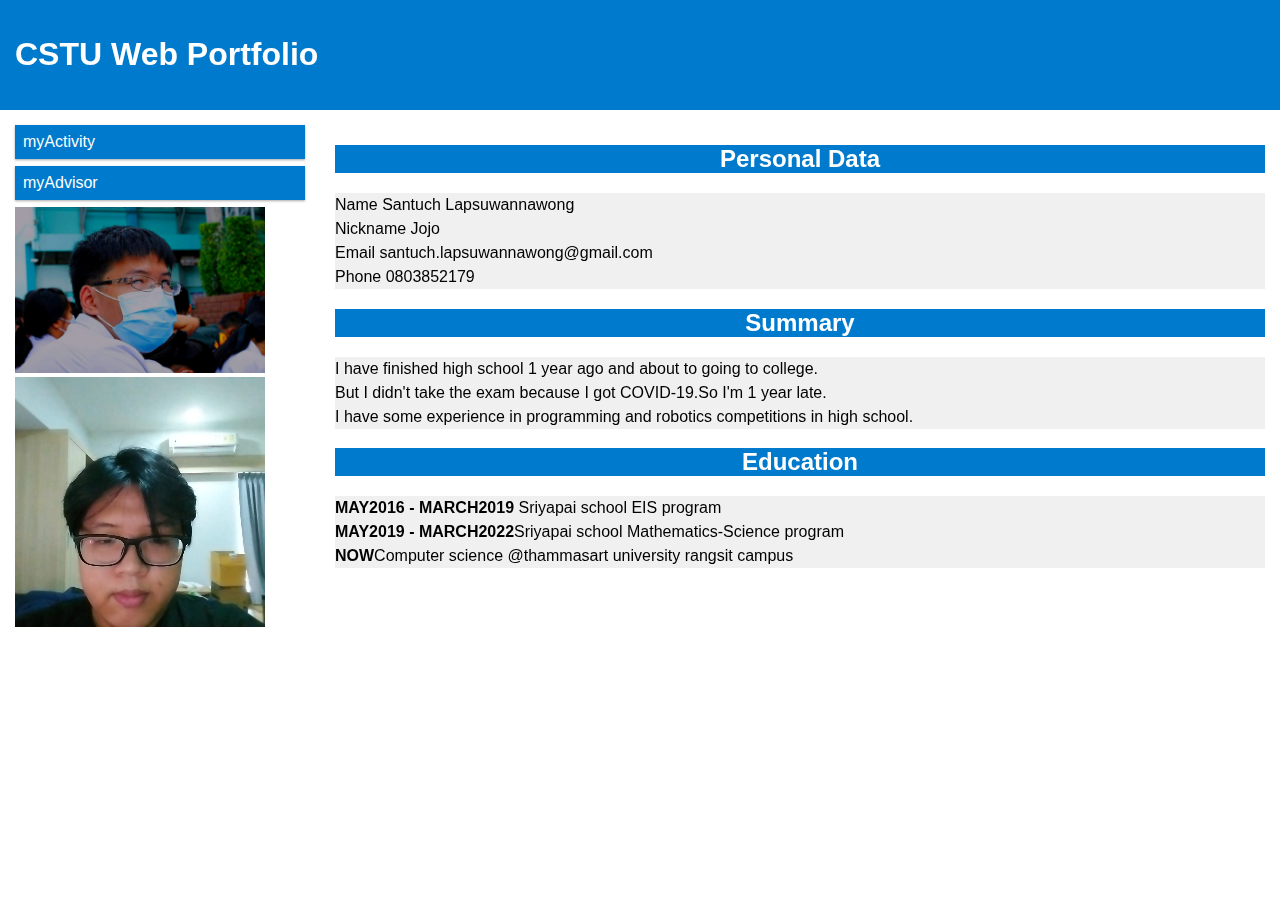
<file: index.html>
<!DOCTYPE html>
<html>
<head>
<meta name="viewport" content="width=device-width, initial-scale=1.0">
<link rel="stylesheet" href="CSS/webusingmq.css">
</head>
<body>

<div class="header">
  <h1>CSTU Web Portfolio</h1>
</div>

<div class="row">
  <div class="col-3 menu">
    <ul>
        <li><a href="html/myActivity.html">myActivity</a></li>
        <li><a href="html/myAdvisor.html">myAdvisor</a></li>
        <img src="image/self.jpg" alt="PROFILE PIC" width="250px"></img>
        <video src="VDO/selfintroducing.mp4" height="250px"></video>
    </ul>
</div>

<div class="col-9">
        <h2>Personal Data</h2> <p>Name Santuch Lapsuwannawong<br>Nickname Jojo<br>Email santuch.lapsuwannawong@gmail.com <br>Phone 0803852179</p>
        <h2>Summary</h2><p>I have finished high school 1 year ago and about to going to college.<br>But I didn't take the exam because I got COVID-19.So I'm 1 year late.<br> I have some experience in programming and robotics competitions in high school.</p>
        <h2>Education</h2><p><strong>MAY2016 - MARCH2019  </strong>Sriyapai school EIS program <br><strong>MAY2019 - MARCH2022</strong>Sriyapai school Mathematics-Science program <br><strong>NOW</strong>Computer science @thammasart university rangsit campus <br></p>
</div>

</body>
</html>
</file>
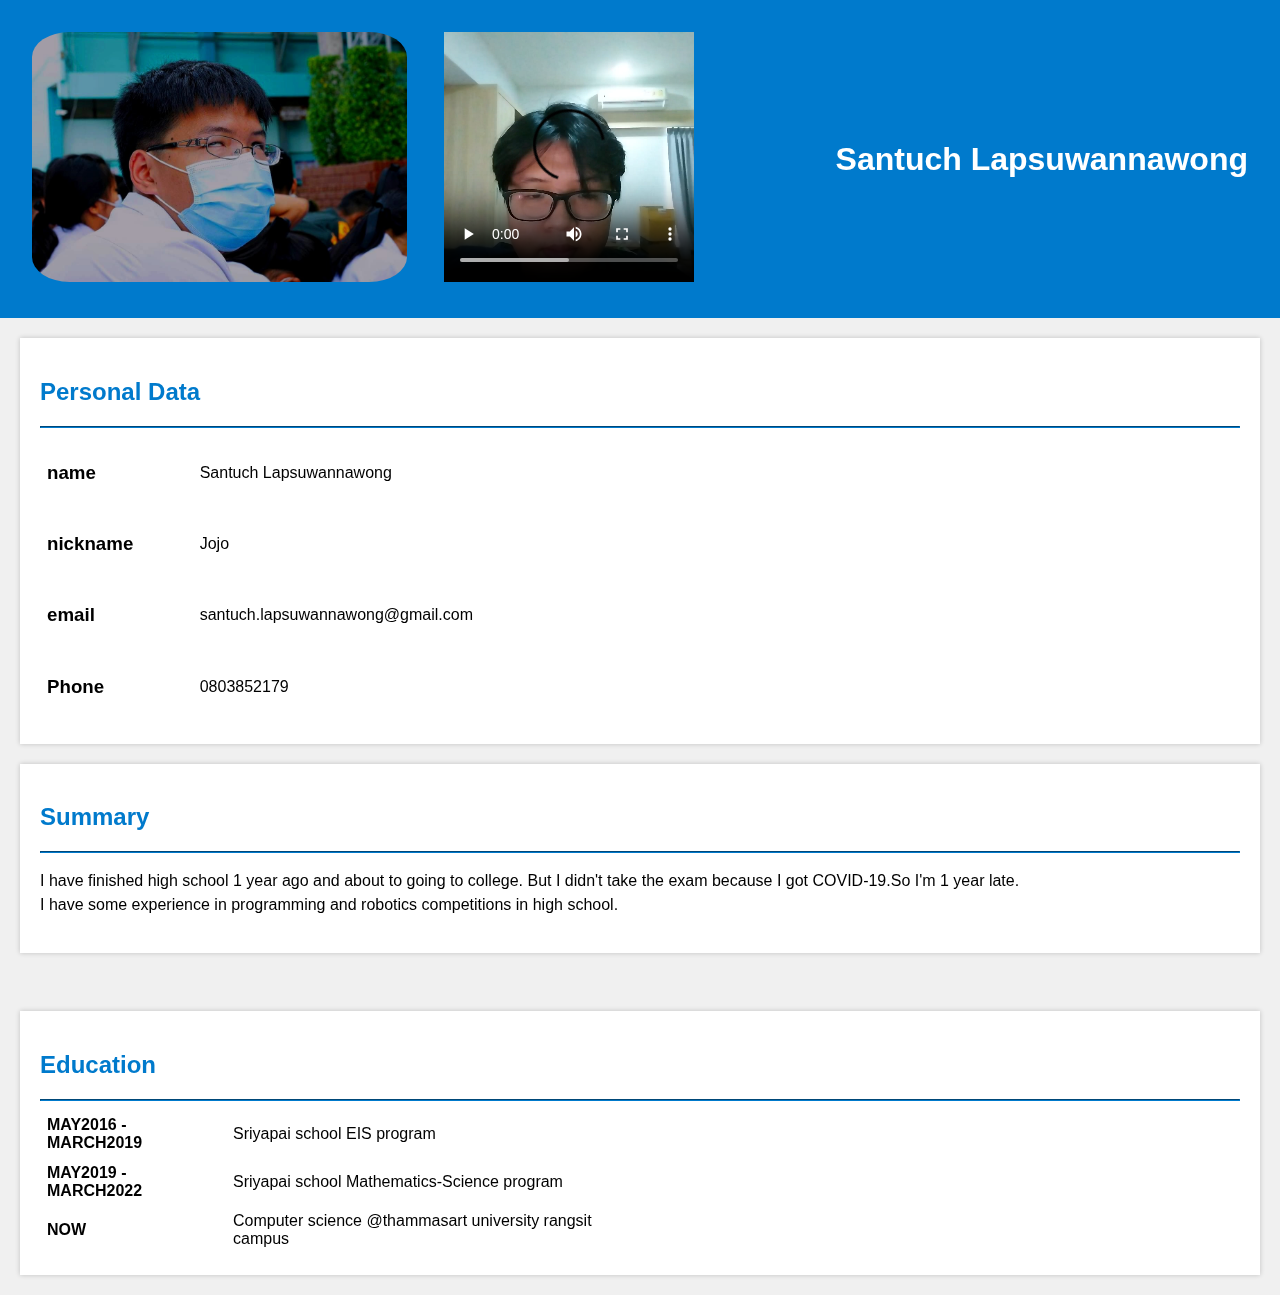
<file: indexcss.html>
<!DOCTYPE html>
<html lang="en">
<head>
    <meta charset="UTF-8">
    <meta name="viewport" content="width=device-width, initial-scale=1.0">
    <title>Web portfolio</title>
    <link rel="stylesheet" href="CSS\styles.css">
</head>
<body>
    <!--head-->
    <header>
        <table style="width: 100%">
            <tr>
                <td style="text-align: left;width: 400px;">
                    <img src="image\self.jpg" alt="PROFILE PIC" height="250px">
                </td>
                <td style="text-align: left;">
                    <video src="VDO\selfintroducing.mp4"controls autoplay></video>
                </td>
                <td>
                    <h1>Santuch Lapsuwannawong</h1>
                </td>
            </tr>
        </table>
    </header>

    <!--about me-->
    <section>
        <h2>Personal Data</h2>
        <hr>
        <table style="width: 50%">
            <tr>
                <td>
                    <h3>name</h3>
                </td>
                <td>
                    <p>Santuch Lapsuwannawong</p>
                </td>
            </tr>
            <tr>
                <td>
                    <h3>nickname</h3>
                </td>
                <td>
                    <p>Jojo</p>
                </td>
            </tr>
            <tr>
                <td>
                    <h3>email</h3>
                </td>
                <td>
                    <p>santuch.lapsuwannawong@gmail.com</p>
                </td>
            </tr>
            <tr>
                <td>
                    <h3>Phone</h3>
                </td>
                <td>
                    <p>0803852179</p>
                </td>
            </tr>
        </table>
    </section>

    <!--summary-->
    <section>
        <h2>Summary</h2>
        <hr>
        <p>I have finished high school 1 year ago and about to going to college. But I didn't take the exam because I got COVID-19.So I'm 1 year late.<br> I have some experience in programming and robotics competitions in high school.</p>
    </section>
    <br>
    <!--education-->
    <section>
        <h2>Education</h2>
        <hr>
        <table style="width: 50%">
            <tr>
                <td>
                    <strong>MAY2016 - MARCH2019  </strong>
                </td>
                <td>
                    Sriyapai school EIS program
                </td>
            </tr>
            <tr>
                <td>
                    <strong>MAY2019 - MARCH2022</strong>
                </td>
                <td>
                    Sriyapai school Mathematics-Science program
                </td>
            </tr>
            <tr>
                <td>
                    <strong>NOW</strong>
                </td>
                <td>
                    Computer science @thammasart university rangsit campus
                </td>
            </tr>
        </table>
    </section>

</body>
</html>
</file>
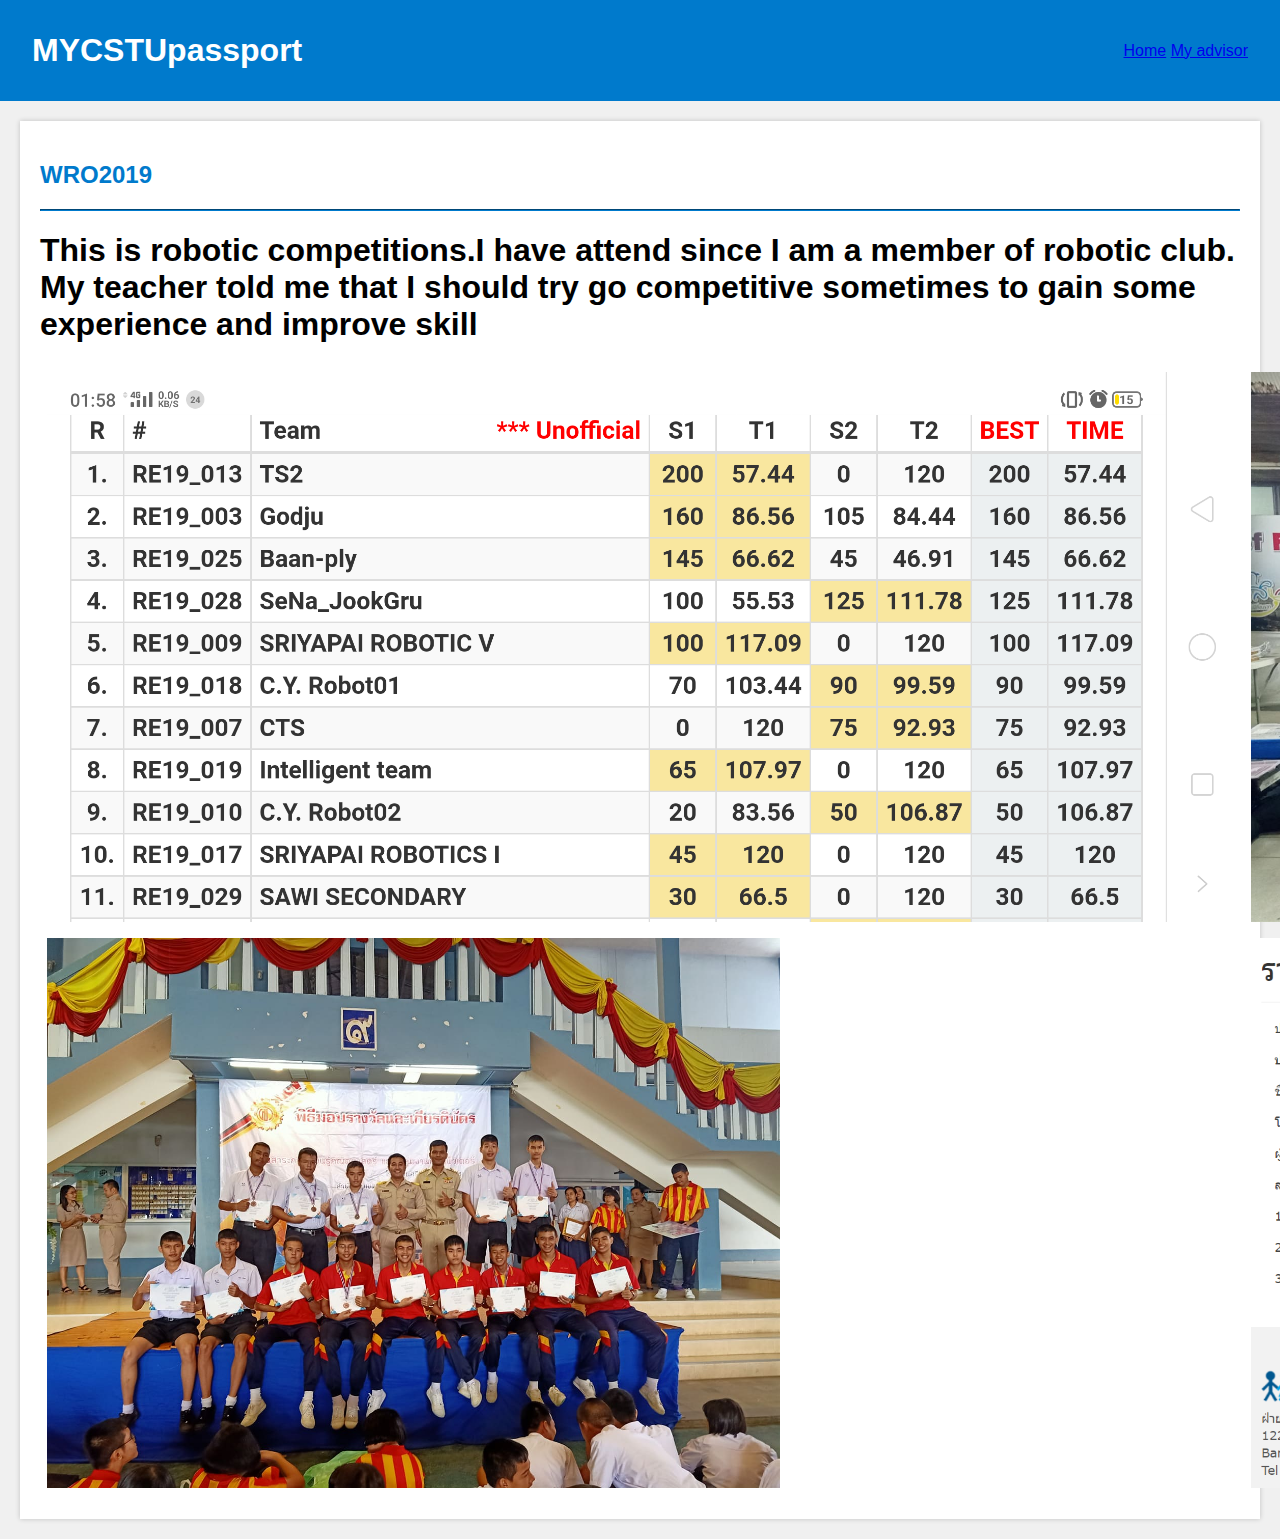
<file: html/myActivity.html>
<!DOCTYPE html>
<html lang="en">
<head>
    <meta charset="UTF-8">
    <meta name="viewport" content="width=device-width, initial-scale=1.0">
    <title>My activities</title>
    <link rel="stylesheet" href="../CSS/styles.css">
</head>
<body>
    <header>
        <table style="width: 100%">
            <tr>
                <td style="text-align: left;">
                    <h1>MYCSTUpassport</h1>
                </td>
                <td style="text-align: right;">
                    <a href="../index.html" target="_blank">Home</a>
                    <a href="../html/myAdvisor.html" target="_blank">My advisor</a>
                </td>          
            </tr>
        </table>
    </header>

    <section>
        <h2>WRO2019</h2>
        <hr>
        <table style="width: 100%;">
            <tr>
                <td>
                    <img src="../image/wro1.png" alt="WRO2019" height="550px">
                </td>
                <td>
                    <img src="../image/wro2.jpg" alt="WRO2019" height="550px">
                </td>
            </tr>
            <tr>
                <td>
                    <img src="../image/wro3.jpg" alt="WRO2019" height="550px">
                </td>
                <td>
                    <img src="../image/wro4.png" alt="WRO2019" height="550px">
                </td>
            </tr>
            <h1>This is robotic competitions.I have attend since I am a member of robotic club. My teacher told me that I should try go competitive sometimes to gain some experience and improve skill</h1>
        </table>
    </section>

</body>
</html>
</file>
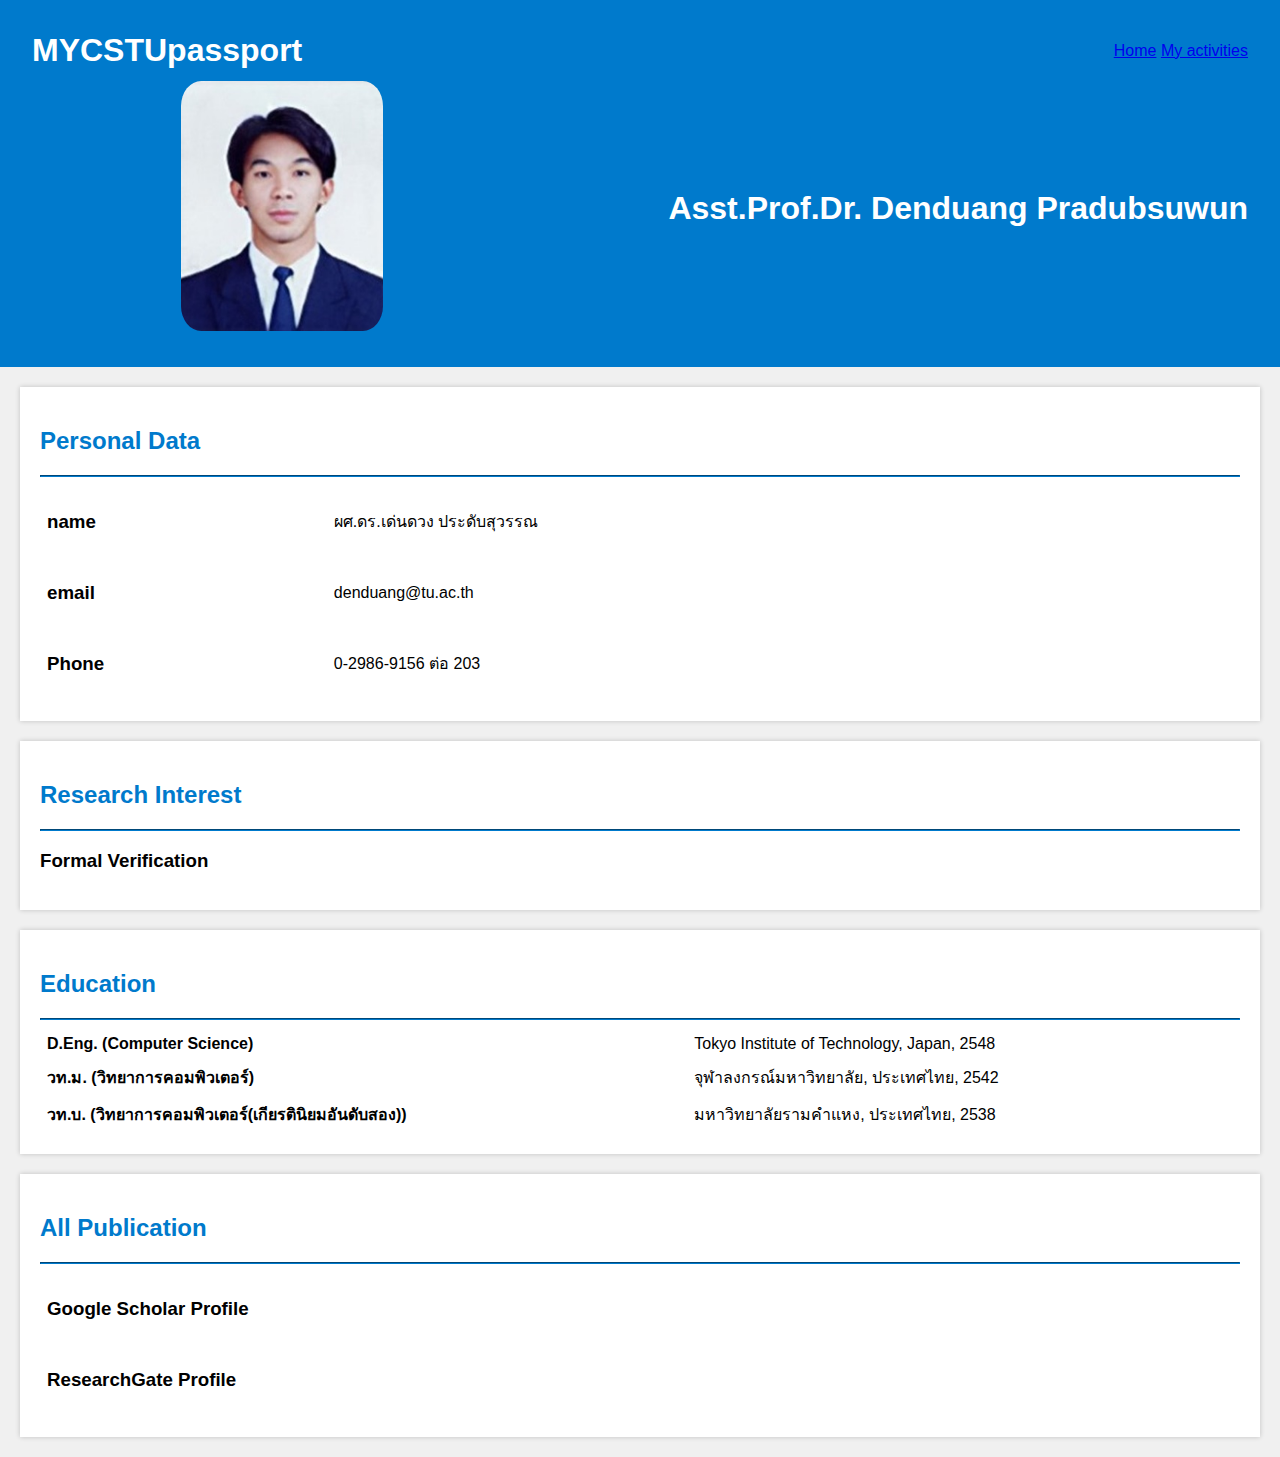
<file: html/myAdvisor.html>
<!DOCTYPE html>
<html lang="en">
<head>
    <meta charset="UTF-8">
    <meta name="viewport" content="width=device-width, initial-scale=1.0">
    <title>My advisor</title>
    <link rel="stylesheet" href="../CSS/styles.css">
</head>

<body>
    <header>
        <table style="width: 100%">
            <tr>
                <td style="text-align: left;">
                    <h1>MYCSTUpassport</h1>
                </td>
                <td style="text-align: right;">
                    <a href="../index.html" target="_blank">Home</a>
                    <a href="../html/myActivity.html" target="_blank">My activities</a>
                </td>          
            </tr>
            <tr>
                <td style="text-align: center;width: 500px;">
                    <img src="../image/advisorpic.jpg" alt="PROFILE PIC" height="250px">
                </td>
                <td>
                    <h1>Asst.Prof.Dr. Denduang Pradubsuwun</h1>
                </td>
            </tr>
        </table>
    </header>
    
    <section>
        <h2>Personal Data</h2>
        <hr>
        <table style="width: 100%;">
            <tr>
                <td>
                    <h3>name</h3>
                </td>
                <td>
                    <p>ผศ.ดร.เด่นดวง ประดับสุวรรณ</p>
                </td>
            </tr>
            <tr>
                <td>
                    <h3>email</h3>
                </td>
                <td>
                    <p>denduang@tu.ac.th</p>
                </td>
            </tr>
            <tr>
                <td>
                    <h3>Phone</h3>
                </td>
                <td>
                    <p>0-2986-9156 ต่อ 203</p>
                </td>
            </tr>
        </table>
    </section>
    <section>
        <h2>Research Interest</h2>
        <hr>
        <table style="width: 100%;">
            <tr>
                <h3>Formal Verification</h3>
            </tr>
        </table>
    </section>

    <section>
        <h2>Education</h2>
        <hr>
        <table style="width: 100%">
            <tr>
                <td>
                    <strong>D.Eng. (Computer Science)</strong>
                </td>
                <td>
                    Tokyo Institute of Technology, Japan, 2548
                </td>
            </tr>
            <tr>
                <td>
                    <strong>วท.ม. (วิทยาการคอมพิวเตอร์)</strong>
                </td>
                <td>
                    จุฬาลงกรณ์มหาวิทยาลัย, ประเทศไทย, 2542
                </td>
            </tr>
            <tr>
                <td>
                    <strong>วท.บ. (วิทยาการคอมพิวเตอร์(เกียรตินิยมอันดับสอง))</strong>
                </td>
                <td>
                    มหาวิทยาลัยรามคำแหง, ประเทศไทย, 2538
                </td>
            </tr>
        </table>
    </section>

    <section>
        <h2>All Publication</h2>
        <hr>
        <table style="width: 100%">
            <tr>
                <td>
                    <h3>Google Scholar Profile</h3>
                </td>
            </tr>
            <tr>
                <td>
                    <h3>ResearchGate Profile</h3>
                </td>
            </tr>
        </table>
    </section>

</body>
</html>
</file>
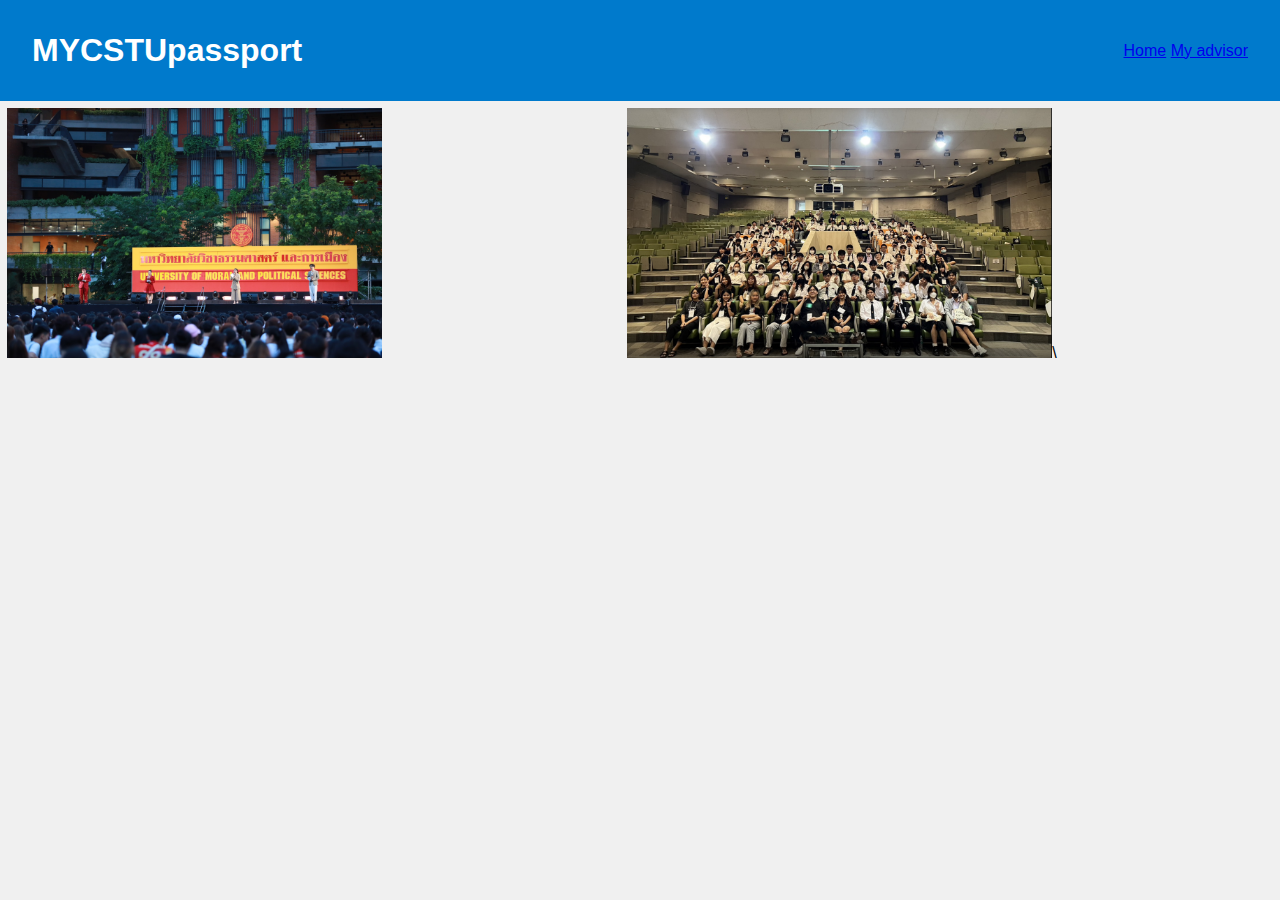
<file: html/Orentationday.html>
<!DOCTYPE html>
<html lang="en">
<head>
    <meta charset="UTF-8">
    <meta name="viewport" content="width=device-width, initial-scale=1.0">
    <title>Document</title>
    <link rel="stylesheet" href="../CSS/styles.css">
</head>
<body>
    <header>
        <table style="width: 100%">
            <tr>
                <td style="text-align: left;">
                    <h1>MYCSTUpassport</h1>
                </td>
                <td style="text-align: right;">
                    <a href="../index.html" target="_blank">Home</a>
                    <a href="../html/myAdvisor.html" target="_blank">My advisor</a>
                </td>          
            </tr>
        </table>
    </header>
    <table style="width: 100%;">
        <tr>
            <td style="text-align: left;width: 400px;">
                <img src="../image/orentationDay_3.jpg" alt="orentationDay_1" height="250px">
            </td>
            <td style="text-align: left;width: 400px;">
                <img src="../image/orentationDay_2.png" alt="" height="250px">\
            </td>
        </tr>
    </table>
</body>
</html>
</file>
<file: CSS/webusingmq.css>
* {
    box-sizing: border-box;
}

.row::after {
    content: "";
    clear: both;
    display: table;
}

[class*="col-"] {
    float: left;
    padding: 15px;
}
body {
    font-family: Arial, sans-serif;
    background-color: #ffffff;
    margin: 0;
    padding: 0;
}

html {
    font-family: "Lucida Sans", sans-serif;
}
h2{
    text-align: center;
    background-color: #007acc;
    color: #ffffff
}
p{
    background-color: #f0f0f0;
    line-height: 1.5;
}
.header {
    background-color: #007acc;
    color: #ffffff;
    padding: 15px;
}
a {
    color: rgb(255, 255, 255);
    text-decoration: none;
}

.menu ul {
    list-style-type: none;
    margin: 0;
    padding: 0;
}
  
.menu li {
    padding: 8px;
    margin-bottom: 7px;
    background-color: #007acc;
    color: #ffffff;
    box-shadow: 0 1px 3px rgba(0,0,0,0.12), 0 1px 2px rgba(0,0,0,0.24);
}
  
.menu li:hover {
    background-color: #0099cc;
}

.aside {
    background-color: #007acc;
    padding: 15px;
    color: #ffffff;
    text-align: center;
    font-size: 14px;
    box-shadow: 0 1px 3px rgba(0,0,0,0.12), 0 1px 2px rgba(0,0,0,0.24);
}

/* For mobile phones: */
[class*="col-"] {
    width: 100%;
}

/* For screens with a maximum width of 767px (mobile phones): */
@media only screen and (max-width: 767px) {
    [class*="col-"] {
        width: 100%;
    }
}

/* For tablets (768px to 1024px): */
@media only screen and (min-width: 768px) and (max-width: 1024px) {
    [class*="col-"] {
        width: 50%;
    }
}

/* For desktop screens (min-width: 1025px and above): */
@media only screen and (min-width: 1025px) {
    .col-1 {width: 8.33%;}
    .col-2 {width: 16.66%;}
    .col-3 {width: 25%;}
    .col-4 {width: 33.33%;}
    .col-5 {width: 41.66%;}
    .col-6 {width: 50%;}
    .col-7 {width: 58.33%;}
    .col-8 {width: 66.66%;}
    .col-9 {width: 75%;}
    .col-10 {width: 83.33%;}
    .col-11 {width: 91.66%;}
    .col-12 {width: 100%;}
}
</file>
<file: CSS/styles.css>
body {
    font-family: Arial, sans-serif;
    background-color: #f0f0f0;
    margin: 0;
    padding: 0;
}
header {
    background-color: #007acc;
    color: white;
    text-align: right;
    padding: 25px;
}
header h1 {
    margin: 0;
    padding-right: 0px;
}
header img {
    border-radius: 10%;
}
section {
    background-color: white;
    padding: 20px;
    margin: 20px;
    box-shadow: 0 0 5px rgba(0, 0, 0, 0.2);
}
h2 {
    color: #007acc;
}

hr {
    border-color: #007acc;
}
table {
    width: 100%;
}

td {
    padding: 5px;
}

video {
    width: 250pxz;
    height: 250px;
}
p {
    line-height: 1.5;
}
</file>
